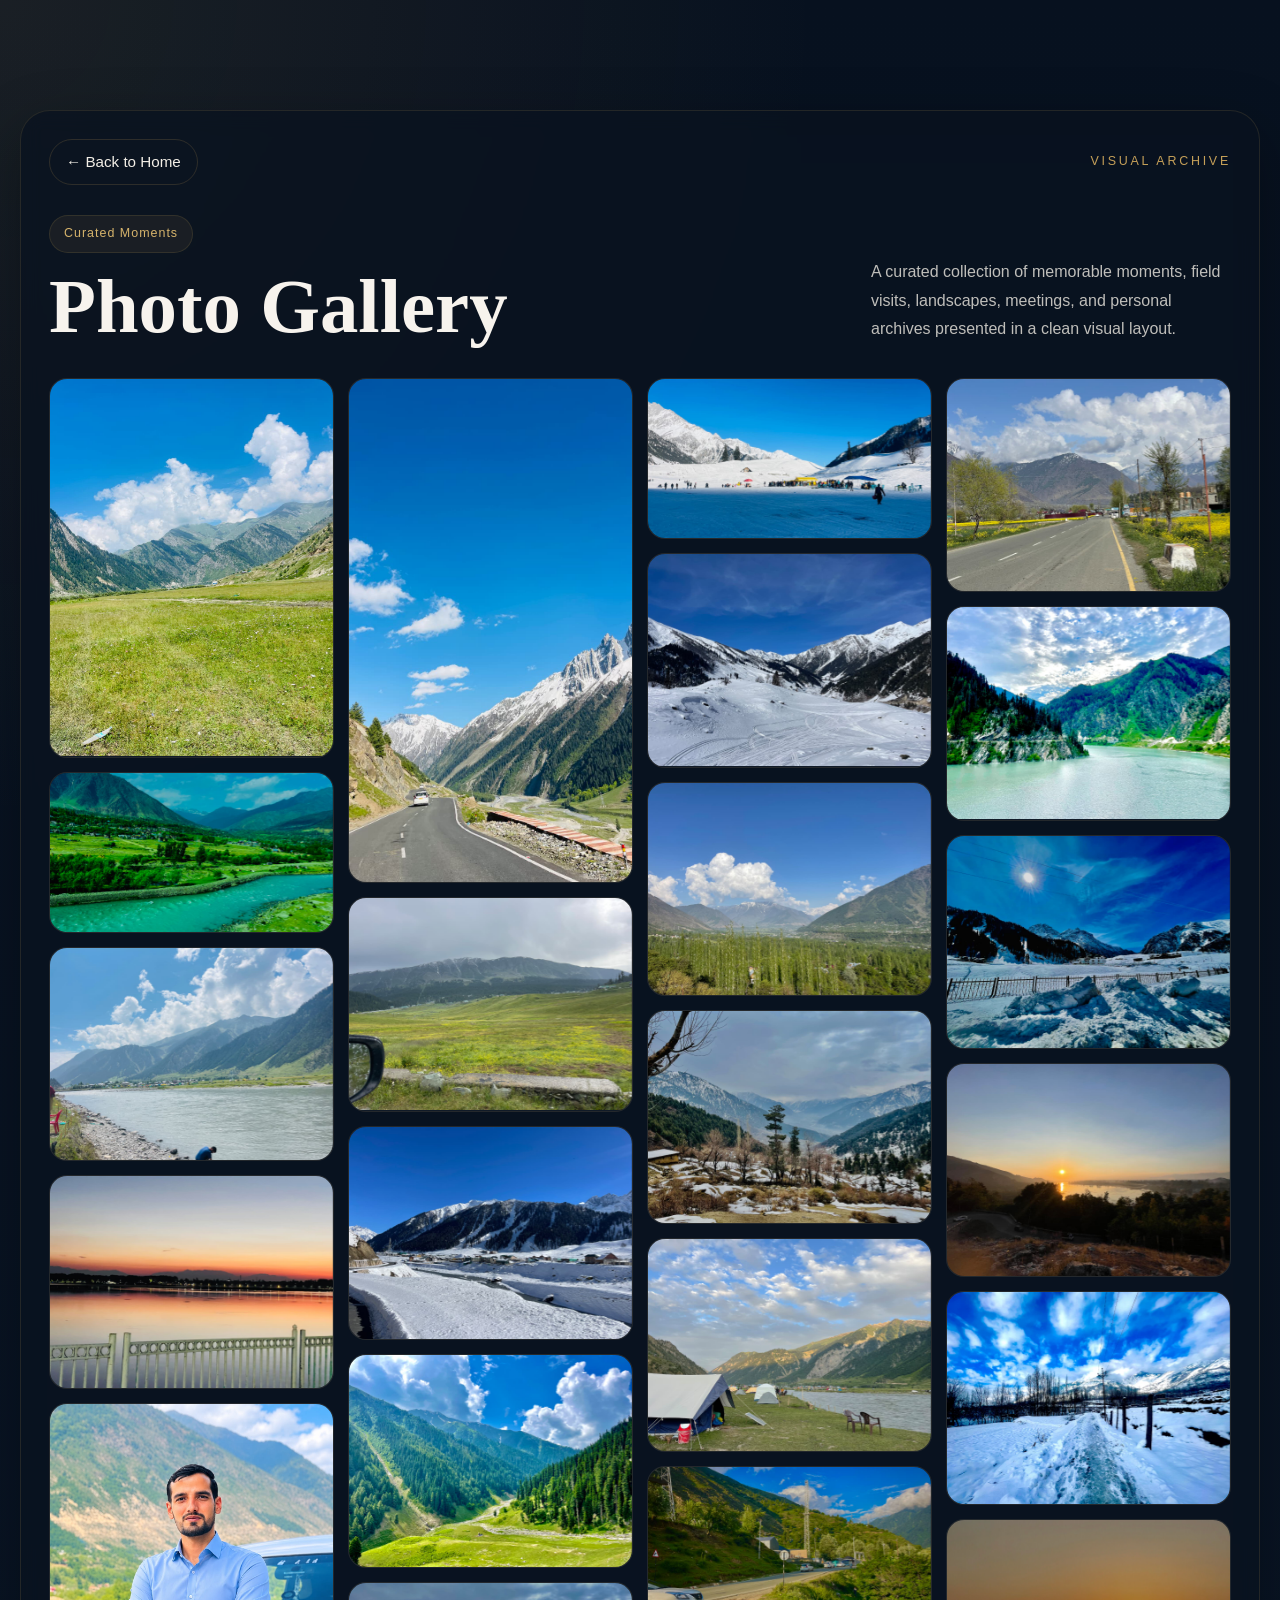
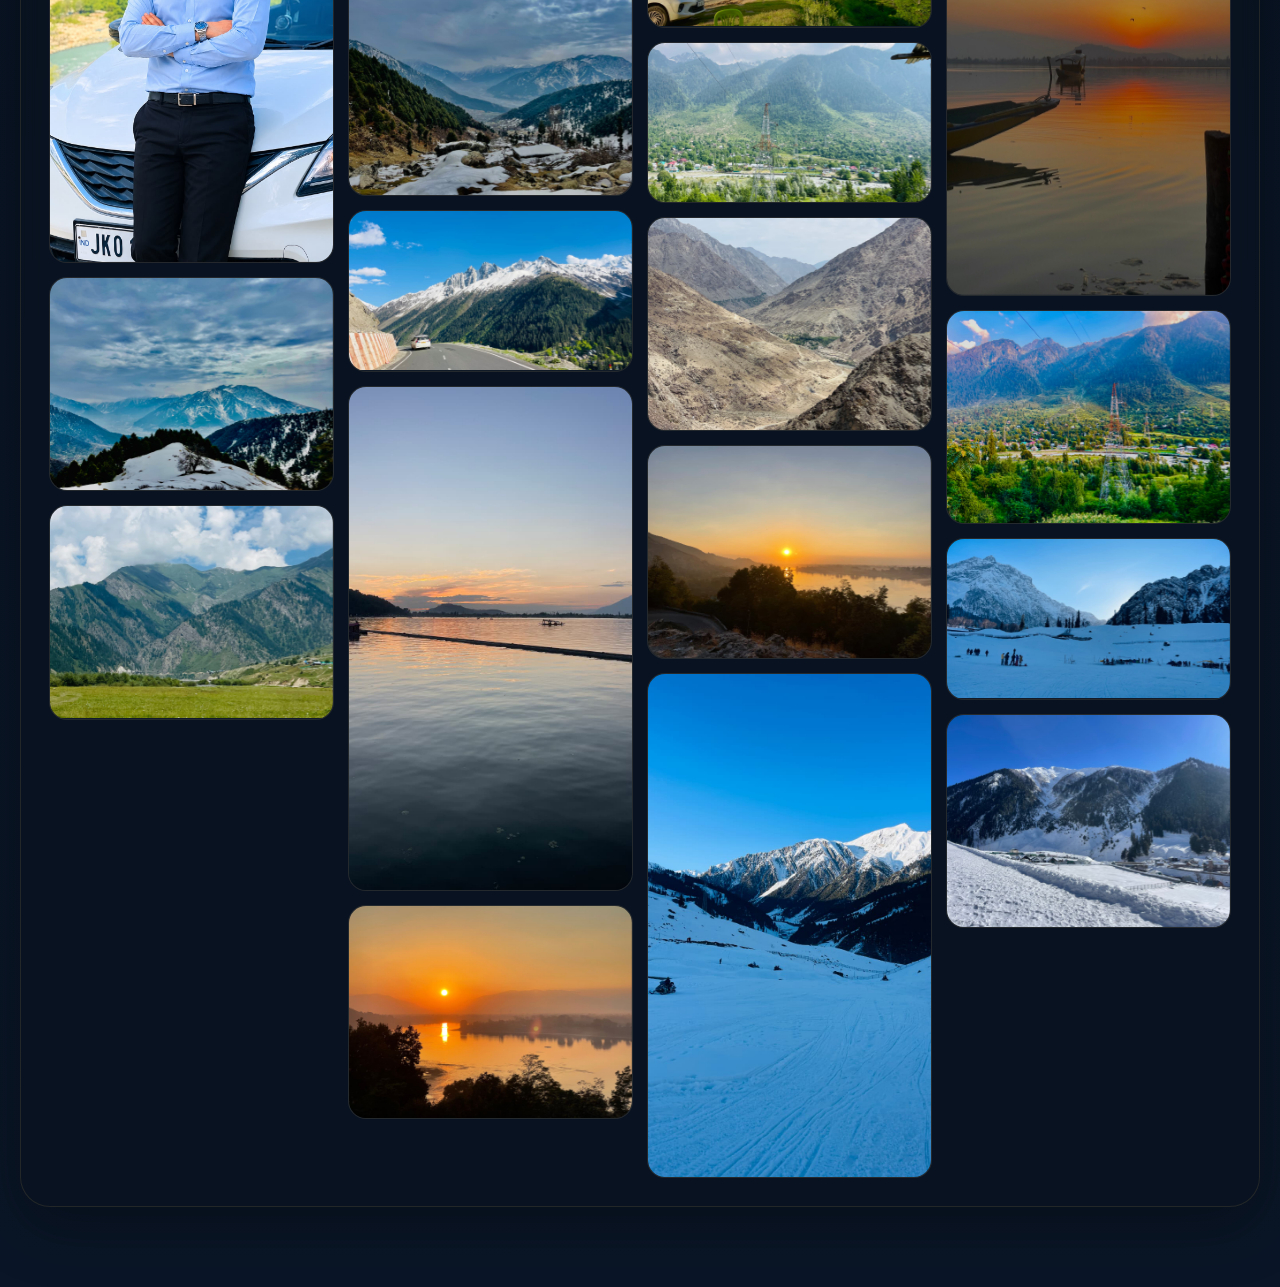
<file: Biography Website/gallery.html>
<!DOCTYPE html>
<html lang="en">
<head>
    <meta charset="UTF-8" />
    <meta name="viewport" content="width=device-width, initial-scale=1.0" />
    <title>Gallery | Mohammad Sadiq Paswal</title>
    <meta name="description" content="Photo gallery of Mohammad Sadiq Paswal." />
    <link rel="stylesheet" href="style.css" />
</head>
<body>

<section class="gallery-page">
    <div class="gallery-page-shell">

        <div class="gallery-page-topbar">
            <a href="index.html" class="gallery-back-link">← Back to Home</a>
            <span class="gallery-page-kicker">Visual Archive</span>
        </div>

        <div class="gallery-page-head">
            <div class="gallery-page-heading">
                <span class="gallery-page-chip">Curated Moments</span>
                <h1>Photo Gallery</h1>
            </div>

            <div class="gallery-page-copy">
                <p>
                    A curated collection of memorable moments, field visits, landscapes,
                    meetings, and personal archives presented in a clean visual layout.
                </p>
            </div>
        </div>

        <div class="gallery-masonry">
            <a href="images/gallery1.jpeg" class="gallery-photo tall"><img src="images/gallery1.jpeg" alt="Gallery photo 1"></a>
            <a href="images/gallery2.jpeg" class="gallery-photo wide"><img src="images/gallery2.jpeg" alt="Gallery photo 2"></a>
            <a href="images/gallery3.jpeg" class="gallery-photo"><img src="images/gallery3.jpeg" alt="Gallery photo 3"></a>
            <a href="images/gallery4.jpeg" class="gallery-photo"><img src="images/gallery4.jpeg" alt="Gallery photo 4"></a>
            <a href="images/gallery5.jpeg" class="gallery-photo"><img src="images/gallery5.jpeg" alt="Gallery photo 5"></a>
            <a href="images/gallery6.jpeg" class="gallery-photo wide"><img src="images/gallery6.jpeg" alt="Gallery photo 6"></a>
            <a href="images/gallery7.jpeg" class="gallery-photo"><img src="images/gallery7.jpeg" alt="Gallery photo 7"></a>
            <a href="images/gallery8.jpeg" class="gallery-photo tall"><img src="images/gallery8.jpeg" alt="Gallery photo 8"></a>
            <a href="images/gallery9.jpeg" class="gallery-photo"><img src="images/gallery9.jpeg" alt="Gallery photo 9"></a>
            <a href="images/gallery10.jpeg" class="gallery-photo"><img src="images/gallery10.jpeg" alt="Gallery photo 10"></a>
            <a href="images/gallery11.jpeg" class="gallery-photo wide"><img src="images/gallery11.jpeg" alt="Gallery photo 11"></a>
            <a href="images/gallery12.jpeg" class="gallery-photo"><img src="images/gallery12.jpeg" alt="Gallery photo 12"></a>
            <a href="images/gallery13.jpeg" class="gallery-photo"><img src="images/gallery13.jpeg" alt="Gallery photo 13"></a>
            <a href="images/gallery14.jpeg" class="gallery-photo tall"><img src="images/gallery14.jpeg" alt="Gallery photo 14"></a>
            <a href="images/gallery15.jpeg" class="gallery-photo"><img src="images/gallery15.jpeg" alt="Gallery photo 15"></a>
            <a href="images/gallery16.jpeg" class="gallery-photo"><img src="images/gallery16.jpeg" alt="Gallery photo 16"></a>
            <a href="images/gallery17.jpeg" class="gallery-photo wide"><img src="images/gallery17.jpeg" alt="Gallery photo 17"></a>
            <a href="images/gallery18.jpeg" class="gallery-photo"><img src="images/gallery18.jpeg" alt="Gallery photo 18"></a>
            <a href="images/gallery19.jpeg" class="gallery-photo"><img src="images/gallery19.jpeg" alt="Gallery photo 19"></a>
            <a href="images/gallery20.jpeg" class="gallery-photo tall"><img src="images/gallery20.jpeg" alt="Gallery photo 20"></a>
            <a href="images/gallery21.jpeg" class="gallery-photo"><img src="images/gallery21.jpeg" alt="Gallery photo 21"></a>
            <a href="images/gallery22.jpeg" class="gallery-photo wide"><img src="images/gallery22.jpeg" alt="Gallery photo 22"></a>
            <a href="images/gallery23.jpeg" class="gallery-photo"><img src="images/gallery23.jpeg" alt="Gallery photo 23"></a>
            <a href="images/gallery24.jpeg" class="gallery-photo"><img src="images/gallery24.jpeg" alt="Gallery photo 24"></a>
            <a href="images/gallery25.jpeg" class="gallery-photo tall"><img src="images/gallery25.jpeg" alt="Gallery photo 25"></a>
            <a href="images/gallery26.jpeg" class="gallery-photo"><img src="images/gallery26.jpeg" alt="Gallery photo 26"></a>
            <a href="images/gallery27.jpeg" class="gallery-photo wide"><img src="images/gallery27.jpeg" alt="Gallery photo 27"></a>
            <a href="images/gallery28.jpeg" class="gallery-photo"><img src="images/gallery28.jpeg" alt="Gallery photo 28"></a>
            <a href="images/gallery29.jpeg" class="gallery-photo"><img src="images/gallery29.jpeg" alt="Gallery photo 29"></a>
            <a href="images/gallery30.jpeg" class="gallery-photo tall"><img src="images/gallery30.jpeg" alt="Gallery photo 30"></a>
            <a href="images/gallery31.jpeg" class="gallery-photo"><img src="images/gallery31.jpeg" alt="Gallery photo 31"></a>
            <a href="images/gallery32.jpeg" class="gallery-photo wide"><img src="images/gallery32.jpeg" alt="Gallery photo 32"></a>
            <a href="images/gallery33.jpeg" class="gallery-photo"><img src="images/gallery33.jpeg" alt="Gallery photo 33"></a>
            <a href="images/gallery34.jpeg" class="gallery-photo"><img src="images/gallery34.jpeg" alt="Gallery photo 34"></a>
        </div>

    </div>
</section>

</body>
</html>
</file>
<file: Biography Website/style.css>
/* ==========================================================================
   MOHAMMAD SADIQ PASWAL - APPLE-GRADE CINEMATIC DARK LUXURY SYSTEM
   ========================================================================== */

/* --------------------------------------------------------------------------
   1. CSS Custom Variables & Root Design Tokens
   -------------------------------------------------------------------------- */
:root {
    /* Color Palette */
    --bg-obsidian: #05070b;
    --bg-surface-1: #0b1220;
    --bg-surface-2: #121a2b;
    --bg-surface-card: #0f1725;
    --bg-glass: rgba(11, 18, 32, 0.78);

    --gold-primary: #c5a059;
    --gold-light: #f3d68b;
    --gold-dark: #8e7137;
    --gold-glow: rgba(197, 160, 89, 0.22);
    --gold-border: rgba(197, 160, 89, 0.32);

    --text-bright: #ffffff;
    --text-main: #d2d6e2;
    --text-muted: #8d95a6;
    --text-dim: #5a6070;

    --border-subtle: rgba(255, 255, 255, 0.08);
    --border-accent: rgba(197, 160, 89, 0.35);

    /* Typography */
    --font-heading: 'Cinzel', serif;
    --font-body: 'Plus Jakarta Sans', sans-serif;

    /* Easing & Shadows */
    --ease-apple: cubic-bezier(0.16, 1, 0.3, 1);
    --shadow-soft: 0 15px 40px rgba(0, 0, 0, 0.5);
    --shadow-glow: 0 0 40px rgba(197, 160, 89, 0.15);
}
/* --------------------------------------------------------------------------
   2. Reset & Core CSS Defaults
   -------------------------------------------------------------------------- */
*, *::before, *::after {
    box-sizing: border-box;
    margin: 0;
    padding: 0;
}

html {
    scroll-behavior: smooth;
    font-size: 16px;
    background-color: var(--bg-obsidian);
    color: var(--text-main);
    font-family: var(--font-body);
    line-height: 1.6;
    -webkit-font-smoothing: antialiased;
    overflow-x: hidden;
}

body {
    background-color: var(--bg-obsidian);
    position: relative;
    min-height: 100vh;
    overflow-x: hidden;
}

/* Custom Cursor Glow (Desktop Only) */
.cursor-dot {
    position: fixed;
    top: 0;
    left: 0;
    width: 6px;
    height: 6px;
    background-color: var(--gold-light);
    border-radius: 50%;
    pointer-events: none;
    z-index: 9999;
    transform: translate(-50%, -50%);
    transition: opacity 0.3s ease;
}

.cursor-follower {
    position: fixed;
    top: 0;
    left: 0;
    width: 34px;
    height: 34px;
    border: 1px solid rgba(197, 160, 89, 0.5);
    border-radius: 50%;
    pointer-events: none;
    z-index: 9998;
    transform: translate(-50%, -50%);
    transition: width 0.3s ease, height 0.3s ease, background 0.3s ease, border-color 0.3s ease;
    box-shadow: 0 0 15px rgba(197, 160, 89, 0.12);
}

@media (max-width: 1024px) {
    .cursor-dot, .cursor-follower {
        display: none !important;
    }
}

img {
    max-width: 100%;
    height: auto;
    display: block;
    will-change: transform, opacity;
}

a {
    color: inherit;
    text-decoration: none;
}

button {
    font-family: inherit;
    cursor: pointer;
    border: none;
    background: none;
}

/* Scrollbar Styling */
::-webkit-scrollbar {
    width: 7px;
}
::-webkit-scrollbar-track {
    background: var(--bg-obsidian);
}
::-webkit-scrollbar-thumb {
    background: #202432;
    border-radius: 4px;
}
::-webkit-scrollbar-thumb:hover {
    background: var(--gold-dark);
}

/* --------------------------------------------------------------------------
   3. Layout & Typography Utilities
   -------------------------------------------------------------------------- */
.container {
    width: 100%;
    max-width: 1240px;
    margin: 0 auto;
    padding: 0 24px;
}

.section-padding {
    padding: 120px 0;
}

@media (max-width: 768px) {
    .section-padding {
        padding: 70px 0;
    }
}

.section-tag {
    display: inline-block;
    font-family: var(--font-body);
    font-size: 0.75rem;
    font-weight: 700;
    letter-spacing: 0.22em;
    color: var(--gold-primary);
    text-transform: uppercase;
    margin-bottom: 14px;
}

.section-title {
    font-family: var(--font-heading);
    font-size: clamp(2.1rem, 4.2vw, 3rem);
    font-weight: 600;
    color: var(--text-bright);
    line-height: 1.22;
    letter-spacing: 0.02em;
}

.section-title-line {
    width: 70px;
    height: 2px;
    background: linear-gradient(90deg, var(--gold-primary), transparent);
    margin-top: 18px;
    transform-origin: left center;
}

.section-header.center {
    text-align: center;
}
.section-header.center .section-title-line {
    margin: 18px auto 0 auto;
    transform-origin: center center;
}

.section-description {
    font-size: 1rem;
    color: var(--text-muted);
    max-width: 600px;
    margin: 12px auto 0 auto;
}

.gold-gradient-text {
    background: linear-gradient(135deg, #ffffff 15%, var(--gold-light) 65%, var(--gold-primary) 100%);
    -webkit-background-clip: text;
    -webkit-text-fill-color: transparent;
}

/* Ambient Background Glows */
.ambient-glow {
    position: absolute;
    border-radius: 50%;
    pointer-events: none;
    filter: blur(150px);
    z-index: 0;
    opacity: 0.12;
    will-change: opacity, transform;
}
.glow-top {
    top: -120px;
    right: -120px;
    width: 600px;
    height: 600px;
    background: radial-gradient(circle, var(--gold-primary), transparent);
}
.glow-middle {
    top: 45%;
    left: -180px;
    width: 650px;
    height: 650px;
    background: radial-gradient(circle, #222d46, transparent);
}
.glow-bottom {
    bottom: 5%;
    right: -150px;
    width: 550px;
    height: 550px;
    background: radial-gradient(circle, var(--gold-dark), transparent);
}

/* --------------------------------------------------------------------------
   4. Navbar Component
   -------------------------------------------------------------------------- */
.navbar {
    position: fixed;
    top: 0;
    left: 0;
    width: 100%;
    z-index: 100;
    padding: 24px 0;
    transition: padding 0.4s var(--ease-apple), background 0.4s var(--ease-apple), border-color 0.4s ease;
}

.navbar.scrolled {
    padding: 14px 0;
    background: var(--bg-glass);
    backdrop-filter: blur(20px);
    -webkit-backdrop-filter: blur(20px);
    border-bottom: 1px solid var(--border-subtle);
    box-shadow: 0 10px 35px rgba(0, 0, 0, 0.6);
}

.nav-container {
    max-width: 1240px;
    margin: 0 auto;
    padding: 0 24px;
    display: flex;
    align-items: center;
    justify-content: space-between;
}

.nav-brand {
    display: flex;
    align-items: center;
    gap: 12px;
}

.brand-initials {
    font-family: var(--font-heading);
    font-size: 1.05rem;
    font-weight: 800;
    color: var(--bg-obsidian);
    background: linear-gradient(135deg, var(--gold-light), var(--gold-primary));
    width: 40px;
    height: 40px;
    display: flex;
    align-items: center;
    justify-content: center;
    border-radius: 4px;
    letter-spacing: 1px;
    box-shadow: 0 0 15px rgba(197, 160, 89, 0.25);
}

.brand-name {
    font-family: var(--font-heading);
    font-size: 1.05rem;
    font-weight: 600;
    color: var(--text-bright);
    letter-spacing: 0.14em;
}

.nav-links {
    display: flex;
    align-items: center;
    gap: 34px;
}

.nav-link {
    font-size: 0.88rem;
    font-weight: 500;
    color: var(--text-muted);
    letter-spacing: 0.08em;
    text-transform: uppercase;
    position: relative;
    padding: 4px 0;
    transition: color 0.3s ease;
}

.nav-link:hover,
.nav-link.active {
    color: var(--gold-light);
}

.nav-link::after {
    content: '';
    position: absolute;
    bottom: 0;
    left: 0;
    width: 0%;
    height: 2px;
    background: var(--gold-primary);
    transition: width 0.3s var(--ease-apple);
}

.nav-link:hover::after,
.nav-link.active::after {
    width: 100%;
}

.btn-nav {
    border: 1px solid var(--border-accent);
    padding: 9px 20px;
    border-radius: 2px;
    color: var(--gold-light) !important;
    transition: background 0.3s ease, border-color 0.3s ease, transform 0.3s ease !important;
}
.btn-nav::after {
    display: none;
}
.btn-nav:hover {
    background: rgba(197, 160, 89, 0.14);
    border-color: var(--gold-primary);
    transform: translateY(-2px);
}

/* Hamburger Toggle */
.hamburger {
    display: none;
    flex-direction: column;
    justify-content: space-between;
    width: 28px;
    height: 20px;
    z-index: 110;
}

.hamburger span {
    display: block;
    width: 100%;
    height: 2px;
    background-color: var(--text-bright);
    transition: all 0.3s ease;
}

.hamburger.active span:nth-child(1) {
    transform: translateY(9px) rotate(45deg);
}
.hamburger.active span:nth-child(2) {
    opacity: 0;
}
.hamburger.active span:nth-child(3) {
    transform: translateY(-9px) rotate(-45deg);
}

/* --------------------------------------------------------------------------
   5. Buttons & Global UI Elements
   -------------------------------------------------------------------------- */
.btn {
    display: inline-flex;
    align-items: center;
    justify-content: center;
    gap: 12px;
    padding: 15px 32px;
    font-size: 0.88rem;
    font-weight: 600;
    letter-spacing: 0.12em;
    text-transform: uppercase;
    border-radius: 2px;
    transition: transform 0.3s var(--ease-apple), box-shadow 0.3s var(--ease-apple), background 0.3s ease;
    will-change: transform;
}

.btn-primary {
    background: linear-gradient(135deg, var(--gold-primary), var(--gold-dark));
    color: #07080a;
    border: 1px solid var(--gold-light);
    box-shadow: var(--shadow-glow);
}

.btn-primary:hover {
    background: linear-gradient(135deg, var(--gold-light), var(--gold-primary));
    transform: translateY(-3px);
    box-shadow: 0 10px 30px rgba(197, 160, 89, 0.35);
}

.btn-secondary {
    background: rgba(255, 255, 255, 0.03);
    color: var(--text-bright);
    border: 1px solid var(--border-subtle);
}

.btn-secondary:hover {
    border-color: var(--border-accent);
    background: rgba(197, 160, 89, 0.08);
    color: var(--gold-light);
    transform: translateY(-3px);
}

.btn-full {
    width: 100%;
}

/* --------------------------------------------------------------------------
   6. Hero Section
   -------------------------------------------------------------------------- */
.hero-section {
    position: relative;
    min-height: 100vh;
    padding-top: 150px;
    padding-bottom: 80px;
    display: flex;
    flex-direction: column;
    justify-content: center;
}

.hero-container {
    max-width: 1240px;
    margin: 0 auto;
    padding: 0 24px;
    display: grid;
    grid-template-columns: 1.25fr 0.75fr;
    gap: 60px;
    align-items: center;
}

.hero-badge {
    display: inline-flex;
    align-items: center;
    gap: 10px;
    background: rgba(197, 160, 89, 0.08);
    border: 1px solid var(--border-accent);
    padding: 7px 16px;
    border-radius: 40px;
    margin-bottom: 26px;
}

.badge-dot {
    width: 6px;
    height: 6px;
    background: var(--gold-light);
    border-radius: 50%;
    box-shadow: 0 0 10px var(--gold-light);
}

.badge-text {
    font-size: 0.72rem;
    font-weight: 700;
    letter-spacing: 0.2em;
    color: var(--gold-light);
}

.hero-title {
    font-family: var(--font-heading);
    font-size: clamp(2.8rem, 6vw, 4.6rem);
    font-weight: 700;
    line-height: 1.1;
    color: var(--text-bright);
    letter-spacing: 0.02em;
    margin-bottom: 24px;
}

.hero-title .title-line {
    display: block;
}

.hero-subtitle {
    font-size: clamp(1.02rem, 1.8vw, 1.18rem);
    color: var(--text-muted);
    line-height: 1.75;
    margin-bottom: 40px;
    max-width: 600px;
}

.hero-actions {
    display: flex;
    flex-wrap: wrap;
    gap: 18px;
    margin-bottom: 50px;
}

.hero-stats {
    display: flex;
    align-items: center;
    gap: 36px;
    padding-top: 36px;
    border-top: 1px solid var(--border-subtle);
}

.stat-item {
    display: flex;
    flex-direction: column;
}

.stat-num-box {
    display: flex;
    align-items: baseline;
}

.stat-number {
    font-family: var(--font-heading);
    font-size: 2.3rem;
    font-weight: 700;
    color: var(--text-bright);
}

.stat-plus {
    font-family: var(--font-heading);
    font-size: 1.8rem;
    color: var(--gold-primary);
    margin-left: 2px;
}

.stat-label {
    font-size: 0.78rem;
    color: var(--text-muted);
    letter-spacing: 0.06em;
    margin-top: 4px;
}

.stat-divider {
    width: 1px;
    height: 42px;
    background: var(--border-subtle);
}

/* Hero Visual Card */
.hero-visual {
    position: relative;
}

.image-wrapper {
    position: relative;
    border-radius: 4px;
    overflow: hidden;
    box-shadow: var(--shadow-soft);
    border: 1px solid var(--border-subtle);
}

.hero-img {
    width: 100%;
    height: 540px;
    object-fit: cover;
    filter: brightness(0.9) contrast(1.06);
    transform-origin: center center;
    transition: transform 0.6s var(--ease-apple);
}

.image-wrapper:hover .hero-img {
    transform: scale(1.04);
}

.image-overlay {
    position: absolute;
    inset: 0;
    background: linear-gradient(180deg, transparent 55%, rgba(7, 8, 10, 0.9) 100%);
    pointer-events: none;
}

.image-frame-corner {
    position: absolute;
    width: 26px;
    height: 26px;
    border: 2px solid var(--gold-primary);
    pointer-events: none;
}

.corner-tl {
    top: 14px;
    left: 14px;
    border-right: none;
    border-bottom: none;
}

.corner-br {
    bottom: 14px;
    right: 14px;
    border-left: none;
    border-top: none;
}

.visual-caption {
    display: flex;
    align-items: center;
    gap: 8px;
    margin-top: 16px;
    font-size: 0.78rem;
    color: var(--gold-primary);
    letter-spacing: 0.12em;
    text-transform: uppercase;
}

.scroll-indicator {
    display: flex;
    flex-direction: column;
    align-items: center;
    gap: 50px;
    margin-top: 52px;
    color: var(--text-dim);
    transition: color 0.3s ease;
}

.scroll-indicator:hover {
    color: var(--gold-light);
}

.scroll-text {
    font-size: 0.68rem;
    letter-spacing: 0.25em;
}

.scroll-line {
    width: 1px;
    height: 38px;
    background: linear-gradient(180deg, var(--gold-primary), transparent);
    animation: pulseLine 2.2s infinite ease-in-out;
}

@keyframes pulseLine {
    0%, 100% { opacity: 0.3; transform: scaleY(0.85); }
    50% { opacity: 1; transform: scaleY(1.15); }
}

/* --------------------------------------------------------------------------
   7. About Section
   -------------------------------------------------------------------------- */
.about-section {
    background-color: var(--bg-surface-1);
    position: relative;
    border-top: 1px solid var(--border-subtle);
    border-bottom: 1px solid var(--border-subtle);
}

.about-grid {
    display: grid;
    grid-template-columns: 1.15fr 0.85fr;
    gap: 50px;
    margin-top: 50px;
}

.about-main-card {
    background: var(--bg-surface-card);
    border: 1px solid var(--border-subtle);
    padding: 48px;
    border-radius: 4px;
    box-shadow: var(--shadow-soft);
    position: relative;
}

.about-lead {
    font-family: var(--font-heading);
    font-size: 1.35rem;
    color: var(--gold-light);
    line-height: 1.6;
    margin-bottom: 26px;
    font-weight: 500;
}

.about-body {
    font-size: 0.98rem;
    color: var(--text-main);
    line-height: 1.85;
    margin-bottom: 20px;
}

.about-signature-block {
    margin-top: 40px;
    padding-top: 26px;
    border-top: 1px solid var(--border-subtle);
}

.sig-title {
    font-family: var(--font-heading);
    font-size: 1.15rem;
    color: var(--text-bright);
    letter-spacing: 0.06em;
}

.sig-sub {
    font-size: 0.82rem;
    color: var(--text-muted);
}

/* About Pillars */
.about-pillars {
    display: flex;
    flex-direction: column;
    gap: 22px;
}

.pillar-card {
    display: flex;
    gap: 22px;
    background: var(--bg-surface-card);
    border: 1px solid var(--border-subtle);
    padding: 26px;
    border-radius: 4px;
    transition: transform 0.4s var(--ease-apple), border-color 0.4s ease, box-shadow 0.4s ease;
}

.pillar-card:hover {
    transform: translateX(8px);
    border-color: var(--border-accent);
    box-shadow: var(--shadow-glow);
}

.pillar-number {
    font-family: var(--font-heading);
    font-size: 1.5rem;
    font-weight: 700;
    color: var(--gold-primary);
    opacity: 0.85;
}

.pillar-content h4 {
    font-family: var(--font-heading);
    font-size: 1.1rem;
    color: var(--text-bright);
    margin-bottom: 8px;
}

.pillar-content p {
    font-size: 0.88rem;
    color: var(--text-muted);
    line-height: 1.65;
}

/* --------------------------------------------------------------------------
   8. Journey / Story Section (Timeline & GSAP Scrubbed Fill)
   -------------------------------------------------------------------------- */
.journey-section {
    position: relative;
}

.timeline {
    position: relative;
    max-width: 860px;
    margin: 60px auto 0 auto;
    padding: 20px 0;
}

.timeline-line-bg {
    position: absolute;
    top: 0;
    bottom: 0;
    left: 20px;
    width: 2px;
    background: rgba(255, 255, 255, 0.08);
}

.timeline-line-fill {
    position: absolute;
    top: 0;
    left: 20px;
    width: 2px;
    height: 0%;
    background: linear-gradient(180deg, var(--gold-light), var(--gold-primary));
    box-shadow: 0 0 12px var(--gold-light);
    will-change: height;
}

.timeline-item {
    position: relative;
    padding-left: 64px;
    margin-bottom: 56px;
}

.timeline-item:last-child {
    margin-bottom: 0;
}

.timeline-node {
    position: absolute;
    left: 12px;
    top: 6px;
    width: 18px;
    height: 18px;
    background: var(--bg-obsidian);
    border: 2px solid var(--gold-primary);
    border-radius: 50%;
    box-shadow: 0 0 12px var(--gold-glow);
    transition: background 0.3s ease, transform 0.3s var(--ease-apple);
}

.timeline-item:hover .timeline-node {
    background: var(--gold-light);
    transform: scale(1.3);
}

.timeline-content {
    background: var(--bg-surface-1);
    border: 1px solid var(--border-subtle);
    padding: 34px;
    border-radius: 4px;
    transition: border-color 0.4s ease, transform 0.4s var(--ease-apple), box-shadow 0.4s ease;
}

.timeline-item:hover .timeline-content {
    border-color: var(--border-accent);
    transform: translateY(-3px);
    box-shadow: var(--shadow-soft);
}

.timeline-date {
    font-size: 0.78rem;
    font-weight: 700;
    letter-spacing: 0.18em;
    color: var(--gold-primary);
    margin-bottom: 8px;
}

.timeline-title {
    font-family: var(--font-heading);
    font-size: 1.4rem;
    color: var(--text-bright);
    margin-bottom: 12px;
}

.timeline-text {
    font-size: 0.92rem;
    color: var(--text-muted);
    line-height: 1.75;
    margin-bottom: 20px;
}

.timeline-tags {
    display: flex;
    flex-wrap: wrap;
    gap: 8px;
}

.timeline-tags span {
    font-size: 0.72rem;
    background: rgba(255, 255, 255, 0.04);
    border: 1px solid var(--border-subtle);
    color: var(--text-main);
    padding: 5px 12px;
    border-radius: 2px;
}

/* --------------------------------------------------------------------------
   9. Places / Gallery Section
   -------------------------------------------------------------------------- */
.places-section {
    background-color: var(--bg-surface-1);
    border-top: 1px solid var(--border-subtle);
    border-bottom: 1px solid var(--border-subtle);
}

.places-section .section-header {
    display: flex;
    justify-content: space-between;
    align-items: flex-end;
    flex-wrap: wrap;
    gap: 24px;
    margin-bottom: 50px;
}

.gallery-filters {
    display: flex;
    gap: 12px;
    flex-wrap: wrap;
}

.filter-btn {
    padding: 9px 20px;
    font-size: 0.8rem;
    font-weight: 600;
    letter-spacing: 0.1em;
    color: var(--text-muted);
    background: var(--bg-surface-card);
    border: 1px solid var(--border-subtle);
    border-radius: 2px;
    transition: all 0.3s var(--ease-apple);
}

.filter-btn:hover,
.filter-btn.active {
    color: var(--gold-light);
    border-color: var(--gold-primary);
    background: rgba(197, 160, 89, 0.12);
}

.gallery-grid {
    display: grid;
    grid-template-columns: repeat(auto-fill, minmax(280px, 1fr));
    gap: 32px;
}

.gallery-card {
    background: var(--bg-surface-card);
    border: 1px solid var(--border-subtle);
    border-radius: 4px;
    overflow: hidden;
    cursor: pointer;
    transition: transform 0.5s var(--ease-apple), border-color 0.4s ease, box-shadow 0.4s ease;
    will-change: transform, opacity;
}

.gallery-card:hover {
    transform: translateY(-8px);
    border-color: var(--border-accent);
    box-shadow: var(--shadow-soft), var(--shadow-glow);
}

.card-image-box {
    position: relative;
    height: 250px;
    overflow: hidden;
}

.card-image-box img {
    width: 100%;
    height: 100%;
    object-fit: cover;
    transition: transform 0.7s var(--ease-apple);
}

.gallery-card:hover .card-image-box img {
    transform: scale(1.08);
}

.card-badge {
    position: absolute;
    top: 14px;
    left: 14px;
    background: rgba(7, 8, 10, 0.88);
    border: 1px solid var(--border-accent);
    color: var(--gold-light);
    font-size: 0.68rem;
    font-weight: 700;
    letter-spacing: 0.12em;
    padding: 4px 12px;
    border-radius: 2px;
    text-transform: uppercase;
}

.card-overlay {
    position: absolute;
    inset: 0;
    background: rgba(7, 8, 10, 0.65);
    display: flex;
    align-items: center;
    justify-content: center;
    opacity: 0;
    transition: opacity 0.3s ease;
}

.gallery-card:hover .card-overlay {
    opacity: 1;
}

.view-btn {
    font-size: 0.75rem;
    font-weight: 700;
    letter-spacing: 0.14em;
    color: var(--gold-light);
    border: 1px solid var(--gold-primary);
    padding: 9px 18px;
    border-radius: 2px;
    background: rgba(7, 8, 10, 0.92);
}

.card-info {
    padding: 24px;
}

.card-location {
    font-size: 0.7rem;
    font-weight: 700;
    letter-spacing: 0.16em;
    color: var(--gold-primary);
    display: block;
    margin-bottom: 6px;
}

.card-title {
    font-family: var(--font-heading);
    font-size: 1.2rem;
    color: var(--text-bright);
    margin-bottom: 8px;
}

.card-excerpt {
    font-size: 0.85rem;
    color: var(--text-muted);
    line-height: 1.55;
}

/* --------------------------------------------------------------------------
   10. Apple-Style Text Highlight Quote Banner
   -------------------------------------------------------------------------- */
.quote-banner {
    position: relative;
    padding: 120px 0;
    background: linear-gradient(180deg, var(--bg-obsidian) 0%, #131622 50%, var(--bg-obsidian) 100%);
    text-align: center;
    border-bottom: 1px solid var(--border-subtle);
}

.quote-content {
    max-width: 860px;
    margin: 0 auto;
    position: relative;
}

.quote-mark {
    font-family: var(--font-heading);
    font-size: 7rem;
    line-height: 1;
    color: var(--gold-primary);
    opacity: 0.18;
    display: block;
    margin-bottom: -50px;
}

.quote-text {
    font-family: var(--font-heading);
    font-size: clamp(1.3rem, 3vw, 2rem);
    font-weight: 500;
    line-height: 1.55;
    margin-bottom: 30px;
    font-style: italic;
}

/* Apple text scroll opacity effect */
.quote-word {
    display: inline-block;
    color: rgba(255, 255, 255, 0.18);
    transition: color 0.3s ease;
    will-change: color;
}

.quote-word.active-word {
    color: var(--text-bright);
    text-shadow: 0 0 20px rgba(255, 255, 255, 0.2);
}

.quote-author {
    font-size: 0.82rem;
    font-weight: 700;
    letter-spacing: 0.22em;
    color: var(--gold-primary);
}

/* --------------------------------------------------------------------------
   11. Contact & Footer Section
   -------------------------------------------------------------------------- */
.contact-section {
    position: relative;
}

.contact-grid {
    display: grid;
    grid-template-columns: 1fr 1fr;
    gap: 60px;
}

.contact-desc {
    font-size: 0.98rem;
    color: var(--text-muted);
    line-height: 1.75;
    margin: 20px 0 38px 0;
}

.contact-details {
    display: flex;
    flex-direction: column;
    gap: 26px;
    margin-bottom: 44px;
}

.detail-item {
    display: flex;
    align-items: center;
    gap: 18px;
}

.detail-icon {
    width: 46px;
    height: 46px;
    border-radius: 2px;
    background: var(--bg-surface-2);
    border: 1px solid var(--border-accent);
    color: var(--gold-primary);
    display: flex;
    align-items: center;
    justify-content: center;
}

.detail-label {
    display: block;
    font-size: 0.72rem;
    color: var(--text-dim);
    letter-spacing: 0.12em;
    text-transform: uppercase;
}

.detail-value {
    font-size: 0.95rem;
    color: var(--text-bright);
    font-weight: 500;
}

.link-gold:hover {
    color: var(--gold-light);
    text-decoration: underline;
}

.social-links {
    display: flex;
    gap: 12px;
}

.social-btn {
    font-size: 0.78rem;
    font-weight: 600;
    letter-spacing: 0.1em;
    color: var(--text-muted);
    border: 1px solid var(--border-subtle);
    padding: 9px 18px;
    border-radius: 2px;
    transition: all 0.3s ease;
}

.social-btn:hover {
    color: var(--gold-light);
    border-color: var(--gold-primary);
    background: rgba(197, 160, 89, 0.1);
}

/* Form Styling */
.contact-form-container {
    background: var(--bg-surface-1);
    border: 1px solid var(--border-subtle);
    padding: 44px;
    border-radius: 4px;
    box-shadow: var(--shadow-soft);
}

.form-group {
    margin-bottom: 22px;
}

.form-label {
    display: block;
    font-size: 0.78rem;
    font-weight: 600;
    letter-spacing: 0.1em;
    color: var(--text-bright);
    text-transform: uppercase;
    margin-bottom: 8px;
}

.form-input {
    width: 100%;
    padding: 15px 18px;
    background: var(--bg-obsidian);
    border: 1px solid var(--border-subtle);
    border-radius: 2px;
    color: var(--text-bright);
    font-family: var(--font-body);
    font-size: 0.92rem;
    transition: border-color 0.3s ease, box-shadow 0.3s ease;
}

.form-input:focus {
    outline: none;
    border-color: var(--gold-primary);
    box-shadow: 0 0 15px rgba(197, 160, 89, 0.2);
}

.form-select {
    appearance: none;
    background-image: url("data:image/svg+xml;charset=UTF-8,%3csvg xmlns='http://www.w3.org/2000/svg' viewBox='0 0 24 24' fill='none' stroke='%23c5a059' stroke-width='2' stroke-linecap='round' stroke-linejoin='round'%3e%3cpolyline points='6 9 12 15 18 9'%3e%3c/polyline%3e%3c/svg%3e");
    background-repeat: no-repeat;
    background-position: right 18px center;
    background-size: 16px;
}

.form-notice {
    margin-top: 18px;
    font-size: 0.88rem;
    padding: 12px;
    border-radius: 2px;
    display: none;
}
.form-notice.success {
    display: block;
    background: rgba(46, 125, 50, 0.18);
    border: 1px solid rgba(76, 175, 80, 0.45);
    color: #a5d6a7;
}

/* Footer */
.footer {
    background: #050507;
    border-top: 1px solid var(--border-subtle);
    padding: 44px 0;
}

.footer-container {
    display: flex;
    align-items: center;
    justify-content: space-between;
    flex-wrap: wrap;
    gap: 20px;
}

.footer-brand {
    font-family: var(--font-heading);
    font-size: 0.9rem;
    letter-spacing: 0.14em;
    color: var(--gold-light);
}

.footer-copy {
    font-size: 0.78rem;
    color: var(--text-dim);
    margin-top: 6px;
}

.back-to-top {
    display: flex;
    align-items: center;
    gap: 8px;
    font-size: 0.72rem;
    font-weight: 700;
    letter-spacing: 0.18em;
    color: var(--text-muted);
    border: 1px solid var(--border-subtle);
    padding: 9px 16px;
    border-radius: 2px;
    transition: all 0.3s ease;
}

.back-to-top:hover {
    color: var(--gold-light);
    border-color: var(--gold-primary);
}

/* --------------------------------------------------------------------------
   12. Lightbox Modal
   -------------------------------------------------------------------------- */
.lightbox-modal {
    position: fixed;
    inset: 0;
    z-index: 1000;
    display: flex;
    align-items: center;
    justify-content: center;
    padding: 24px;
    opacity: 0;
    pointer-events: none;
    transition: opacity 0.4s var(--ease-apple);
}

.lightbox-modal.active {
    opacity: 1;
    pointer-events: auto;
}

.lightbox-overlay {
    position: absolute;
    inset: 0;
    background: rgba(5, 6, 8, 0.94);
    backdrop-filter: blur(12px);
}

.lightbox-content {
    position: relative;
    z-index: 10;
    max-width: 860px;
    width: 100%;
    background: var(--bg-surface-1);
    border: 1px solid var(--border-accent);
    border-radius: 4px;
    overflow: hidden;
    box-shadow: 0 25px 60px rgba(0, 0, 0, 0.85);
}

.lightbox-close {
    position: absolute;
    top: 16px;
    right: 20px;
    font-size: 2.2rem;
    color: var(--text-bright);
    z-index: 20;
    line-height: 1;
    transition: color 0.3s ease;
}
.lightbox-close:hover {
    color: var(--gold-light);
}

.lightbox-image-wrapper {
    max-height: 460px;
    overflow: hidden;
    background: var(--bg-obsidian);
}

.lightbox-image-wrapper img {
    width: 100%;
    height: 460px;
    object-fit: cover;
}

.lightbox-details {
    padding: 30px;
}

.lightbox-location {
    font-size: 0.72rem;
    font-weight: 700;
    letter-spacing: 0.16em;
    color: var(--gold-primary);
    text-transform: uppercase;
}

.lightbox-title {
    font-family: var(--font-heading);
    font-size: 1.55rem;
    color: var(--text-bright);
    margin: 6px 0 12px 0;
}

.lightbox-desc {
    font-size: 0.94rem;
    color: var(--text-muted);
    line-height: 1.65;
}

/* --------------------------------------------------------------------------
   13. Responsive Breakpoints
   -------------------------------------------------------------------------- */
@media (max-width: 1024px) {
    .hero-container {
        grid-template-columns: 1fr;
        gap: 40px;
    }
    .hero-visual {
        max-width: 600px;
        margin: 0 auto;
        width: 100%;
    }
    .about-grid {
        grid-template-columns: 1fr;
    }
    .contact-grid {
        grid-template-columns: 1fr;
    }
}

@media (max-width: 768px) {
    .hamburger {
        display: flex;
    }
    .nav-links {
        position: fixed;
        top: 0;
        right: -100%;
        width: 280px;
        height: 100vh;
        background: var(--bg-surface-1);
        border-left: 1px solid var(--border-subtle);
        flex-direction: column;
        justify-content: center;
        gap: 26px;
        padding: 40px;
        transition: right 0.4s var(--ease-apple);
        z-index: 105;
    }
    .nav-links.active {
        right: 0;
    }


    .hero-stats {
        gap: 20px;
    }
    .stat-number {
        font-size: 1.8rem;
    }
    .places-section .section-header {
        flex-direction: column;
        align-items: flex-start;
    }

    .lightbox-image-wrapper img {
        height: 280px;
    }
}

@media (max-width: 480px) {
    .brand-name {
        font-size: 0.88rem;
    }
    .hero-actions {
        flex-direction: column;
    }
    .btn {
        width: 100%;
    }
    .about-main-card {
        padding: 26px;
    }
    .timeline-item {
        padding-left: 42px;
    }
    .timeline-line-bg, .timeline-line-fill {
        left: 10px;
    }
    .timeline-node {
        left: 2px;
    }
}
.hero-section {
    position: relative;
    background: transparent !important;
}

.hero-video-wrap {
    position: absolute;
    inset: 0;
    z-index: 0;
    pointer-events: none;
}

.hero-video {
    width: 100%;
    height: 100%;
    object-fit: cover;
}

.hero-video-overlay {
    position: absolute;
    inset: 0;
    background:
        linear-gradient(to bottom, rgba(7, 8, 10, 0.30), rgba(7, 8, 10, 0.60)),
        radial-gradient(circle at center, rgba(0, 0, 0, 0.03), rgba(0, 0, 0, 0.30));
    pointer-events: none;
}

.hero-container,
.scroll-indicator {
    position: relative;
    z-index: 2;
}

@media (max-width: 768px) {
    .hero-section {
        min-height: auto;
        overflow: visible;
    }

    .hero-video {
        object-position: center center;
    }
}
.social-links{
    display:flex;
    gap:18px;
    align-items:center;
}

.social-links a{
    width:48px;
    height:48px;
    border-radius:50%;
    display:flex;
    align-items:center;
    justify-content:center;
    background:#1b1b1b;
    color:#f4c542;
    font-size:22px;
    text-decoration:none;
    transition:.3s;
}

.social-links a:hover{
    background:#f4c542;
    color:#111;
    transform:translateY(-4px);
}
.expeditions-gallery-btn {
    display: flex;
    justify-content: flex-end;
    margin-top: 52px;
}

.gallery-page-btn {
    position: relative;
    display: inline-flex;
    align-items: center;
    justify-content: center;
    min-width: 220px;
    height: 58px;
    padding: 0 32px;
    border-radius: 12px;
    background: linear-gradient(180deg, #3b3834 0%, #b88e43 100%);
    color: #061326;
    text-decoration: none;
    font-size: 0.95rem;
    font-weight: 700;
    letter-spacing: 0.06em;
    text-transform: uppercase;
    border: 1px solid rgba(240, 220, 170, 0.25);
    box-shadow: 0 10px 24px rgba(0, 0, 0, 0.22);
    transform: translateY(0) scale(1);
    will-change: transform, box-shadow, background;
    transition:
        transform 0.35s ease,
        box-shadow 0.35s ease,
        background 0.35s ease,
        color 0.35s ease;
}

.gallery-page-btn:hover,
.gallery-page-btn:focus-visible {
    background: linear-gradient(180deg, #e0c17e 0%, #c9a45b 100%);
    transform: translateY(-4px) scale(1.03);
    box-shadow: 0 18px 34px rgba(0, 0, 0, 0.30);
}

.gallery-page-btn:active {
    transform: translateY(-1px) scale(0.99);
}

@media (max-width: 768px) {
    .expeditions-gallery-btn {
        justify-content: flex-start;
        margin-top: 52px;
    }
}

@media (max-width: 480px) {
    .gallery-page-btn {
        min-width: 180px;
        height: 50px;
        padding: 0 22px;
        font-size: 0.82rem;
    }
}
.gallery-page-section {
    padding: 120px 0 80px;
    background: #020914;
    min-height: 100vh;
}

.gallery-page-top {
    margin-bottom: 28px;
}

.gallery-back-btn {
    display: inline-flex;
    align-items: center;
    justify-content: center;
    min-width: 150px;
    height: 48px;
    padding: 0 20px;
    border-radius: 10px;
    background: rgba(255, 255, 255, 0.06);
    color: #f0dcaa;
    text-decoration: none;
    border: 1px solid rgba(240, 220, 170, 0.18);
    transition: all 0.3s ease;
}

.gallery-back-btn:hover {
    background: rgba(255, 255, 255, 0.1);
    transform: translateY(-2px);
}

.gallery-page-header {
    margin-bottom: 48px;
    max-width: 760px;
}

.gallery-page-intro {
    color: #c6d0df;
    font-size: 1.02rem;
    line-height: 1.8;
    margin-top: 14px;
}

.gallery-featured-grid {
    display: grid;
    grid-template-columns: 1.4fr 1fr;
    gap: 24px;
    margin-bottom: 28px;
}

.gallery-feature-card {
    border-radius: 24px;
    overflow: hidden;
    background: rgba(255, 255, 255, 0.04);
    border: 1px solid rgba(240, 220, 170, 0.08);
    box-shadow: 0 20px 50px rgba(0, 0, 0, 0.24);
}

.gallery-feature-card img {
    width: 100%;
    height: 100%;
    min-height: 340px;
    max-height: 520px;
    object-fit: cover;
    display: block;
    transition: transform 0.5s ease;
}

.gallery-feature-card:hover img {
    transform: scale(1.04);
}

.gallery-masonry-grid {
    column-count: 3;
    column-gap: 24px;
}

.gallery-masonry-item {
    break-inside: avoid;
    margin-bottom: 24px;
    border-radius: 20px;
    overflow: hidden;
    background: rgba(255, 255, 255, 0.04);
    border: 1px solid rgba(240, 220, 170, 0.08);
    box-shadow: 0 14px 40px rgba(0, 0, 0, 0.20);
}

.gallery-masonry-item img {
    width: 100%;
    height: auto;
    display: block;
    transition: transform 0.45s ease;
}

.gallery-masonry-item:hover img {
    transform: scale(1.03);
}

@media (max-width: 1024px) {
    .gallery-featured-grid {
        grid-template-columns: 1fr;
    }

    .gallery-masonry-grid {
        column-count: 2;
    }
}

@media (max-width: 768px) {
    .gallery-page-section {
        padding: 100px 0 64px;
    }

    .gallery-feature-card img {
        min-height: 260px;
        max-height: 360px;
    }

    .gallery-masonry-grid {
        column-count: 1;
    }
}
/* =========================
   GALLERY PAGE - 34 PHOTOS
========================= */
.gallery-page {
    min-height: 100vh;
    padding: 110px 20px 80px;
    background:
        radial-gradient(circle at top left, rgba(197, 160, 89, 0.10), transparent 26%),
        linear-gradient(180deg, #07111f 0%, #0a1627 100%);
}

.gallery-page-shell {
    max-width: 1280px;
    margin: 0 auto;
    background: rgba(10, 18, 31, 0.78);
    border: 1px solid rgba(197, 160, 89, 0.14);
    border-radius: 30px;
    padding: 28px;
    box-shadow: 0 20px 60px rgba(0, 0, 0, 0.32);
    backdrop-filter: blur(10px);
}

.gallery-page-topbar {
    display: flex;
    justify-content: space-between;
    align-items: center;
    gap: 16px;
    flex-wrap: wrap;
    margin-bottom: 30px;
}

.gallery-back-link {
    color: #f3efe7;
    text-decoration: none;
    font-size: 0.95rem;
    border: 1px solid rgba(197, 160, 89, 0.18);
    padding: 10px 16px;
    border-radius: 999px;
    transition: all 0.3s ease;
}

.gallery-back-link:hover {
    background: #c5a059;
    color: #0b1220;
}

.gallery-page-kicker {
    color: #c5a059;
    font-size: 0.78rem;
    text-transform: uppercase;
    letter-spacing: 0.22em;
}

.gallery-page-head {
    display: grid;
    grid-template-columns: 1.1fr 0.9fr;
    gap: 30px;
    align-items: end;
    margin-bottom: 34px;
}

.gallery-page-chip {
    display: inline-block;
    padding: 8px 14px;
    border-radius: 999px;
    background: rgba(197, 160, 89, 0.08);
    border: 1px solid rgba(197, 160, 89, 0.14);
    color: #d7b46c;
    font-size: 0.78rem;
    letter-spacing: 0.08em;
    margin-bottom: 18px;
}

.gallery-page-heading h1 {
    margin: 0;
    color: #f7f3ed;
    font-size: clamp(2.8rem, 6vw, 5.4rem);
    line-height: 0.95;
    font-family: "Cormorant Garamond", serif;
    font-weight: 700;
}

.gallery-page-copy {
    display: flex;
    justify-content: flex-end;
}

.gallery-page-copy p {
    margin: 0;
    max-width: 360px;
    color: rgba(243, 239, 231, 0.78);
    line-height: 1.8;
    font-size: 1rem;
}

.gallery-masonry {
    column-count: 4;
    column-gap: 14px;
}

.gallery-photo {
    display: block;
    margin-bottom: 14px;
    break-inside: avoid;
    overflow: hidden;
    border-radius: 18px;
    background: rgba(255, 255, 255, 0.04);
    border: 1px solid rgba(197, 160, 89, 0.10);
    position: relative;
}

.gallery-photo img {
    width: 100%;
    height: auto;
    display: block;
    object-fit: cover;
    transition: transform 0.45s ease;
}

.gallery-photo:hover img {
    transform: scale(1.03);
}

.gallery-photo.wide img,
.gallery-photo.tall img {
    width: 100%;
    height: auto;
}

@media (max-width: 1100px) {
    .gallery-masonry {
        column-count: 3;
    }

    .gallery-page-head {
        grid-template-columns: 1fr;
        align-items: start;
    }

    .gallery-page-copy {
        justify-content: flex-start;
    }

    .gallery-page-copy p {
        max-width: 100%;
    }
}

@media (max-width: 768px) {
    .gallery-page {
        padding: 90px 16px 60px;
    }

    .gallery-page-shell {
        padding: 20px;
        border-radius: 22px;
    }

    .gallery-masonry {
        column-count: 2;
        column-gap: 12px;
    }
}

@media (max-width: 520px) {
    .gallery-masonry {
        column-count: 1;
    }

    .gallery-page-heading h1 {
        font-size: 2.5rem;
    }
}
</file>
